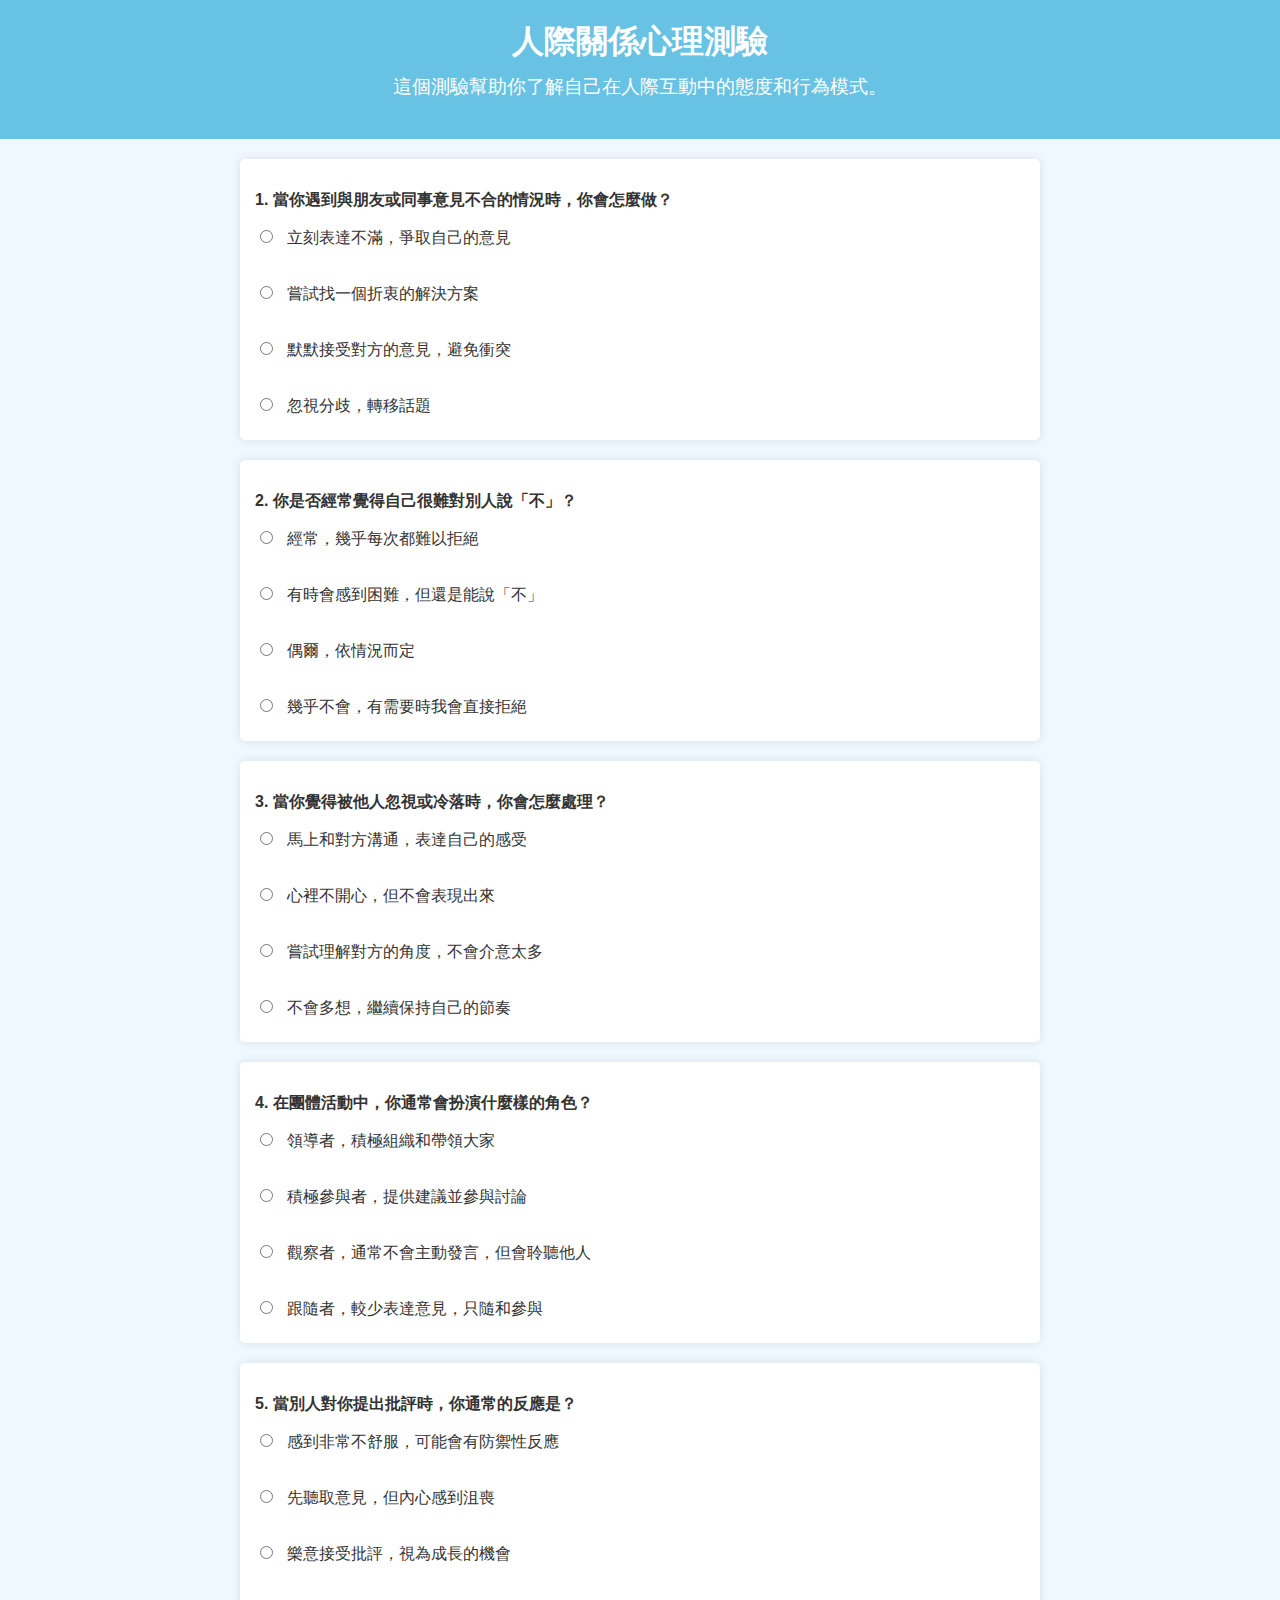
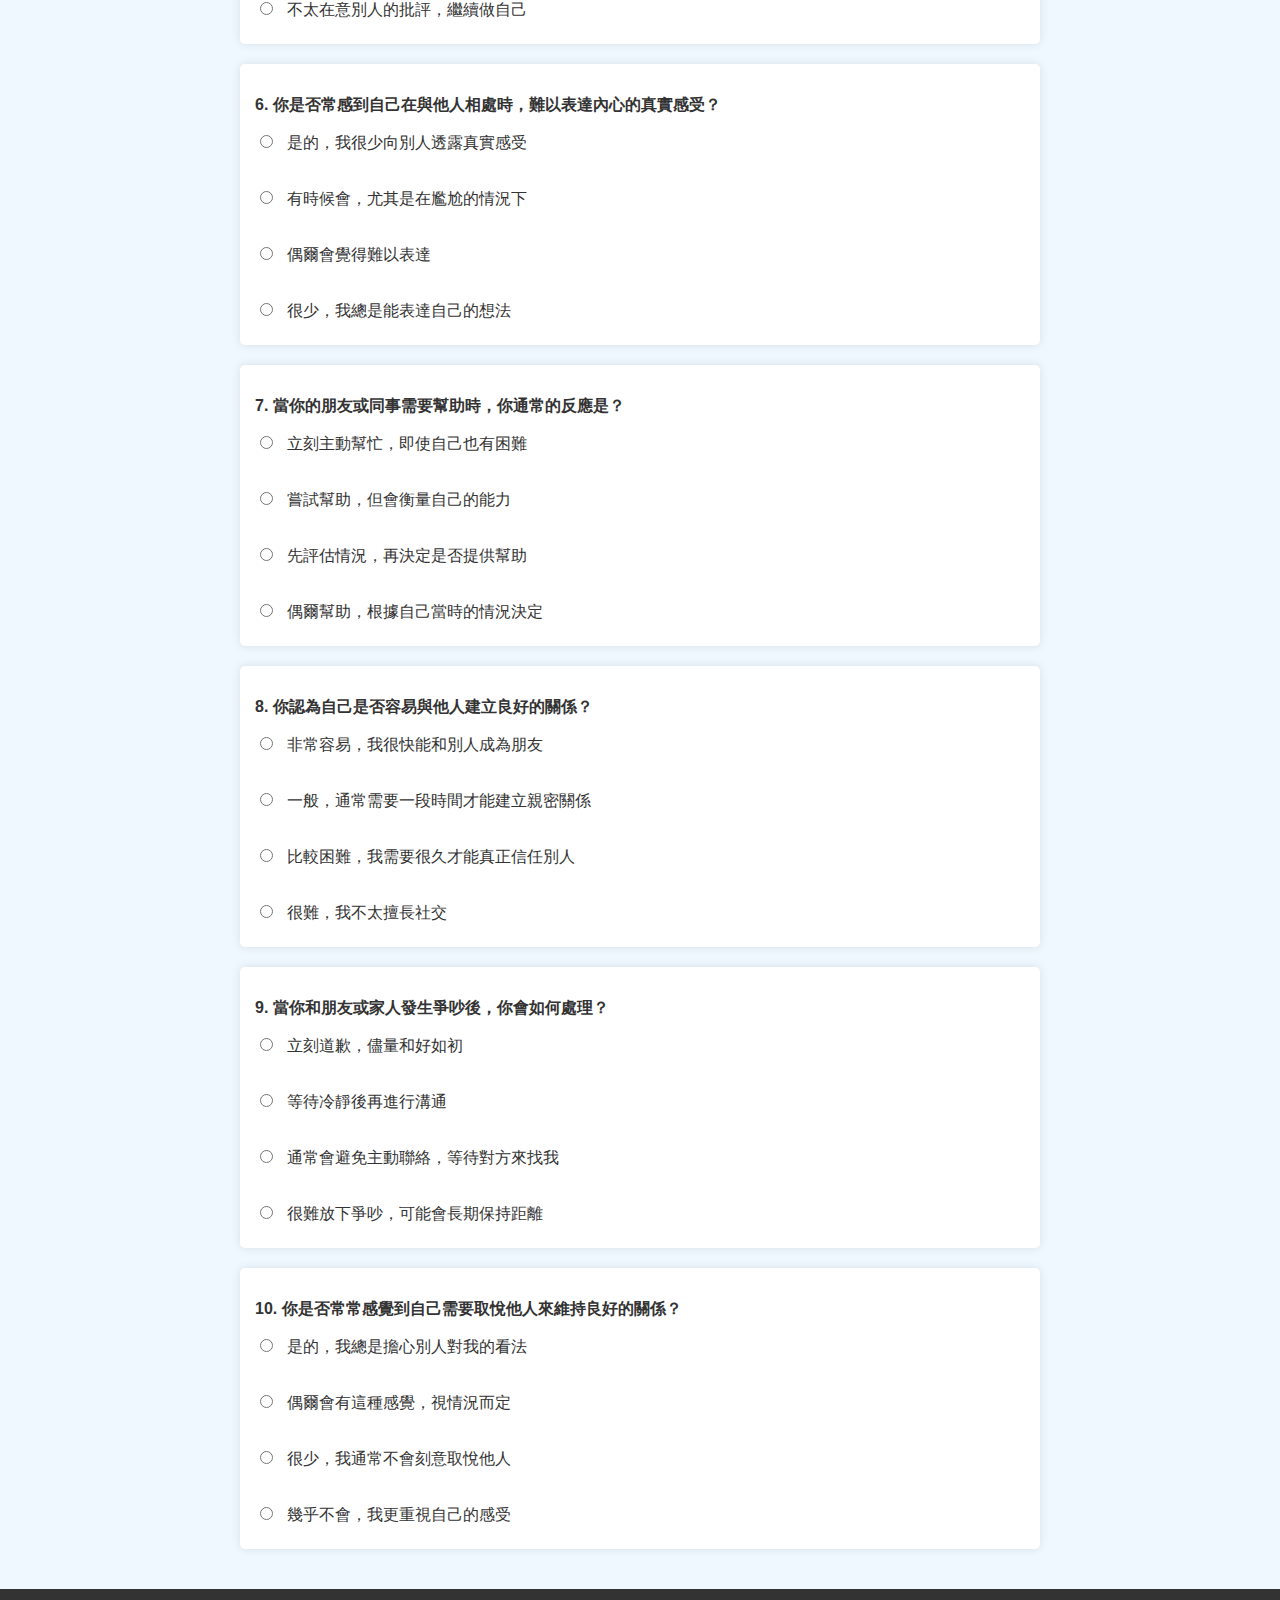
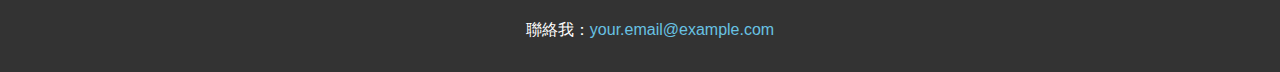
<file: index.html>
<!DOCTYPE html>
<html lang="zh-Hant">
<head>
    <meta charset="UTF-8">
    <meta name="viewport" content="width=device-width, initial-scale=1.0">
    <title>人際關係心理測驗</title>
    <link rel="stylesheet" href="styles.css">
</head>
<body>
    <header>
        <h1>人際關係心理測驗</h1>
        <p>這個測驗幫助你了解自己在人際互動中的態度和行為模式。</p>
    </header>
    <main>
        <form id="quiz-form" action="result.html" method="GET">
            <!-- 問題 1 -->
            <div class="question active">
                <p>1. 當你遇到與朋友或同事意見不合的情況時，你會怎麼做？</p>
                <label><input type="radio" name="q1" value="A" required> 立刻表達不滿，爭取自己的意見</label><br>
                <label><input type="radio" name="q1" value="B"> 嘗試找一個折衷的解決方案</label><br>
                <label><input type="radio" name="q1" value="C"> 默默接受對方的意見，避免衝突</label><br>
                <label><input type="radio" name="q1" value="D"> 忽視分歧，轉移話題</label>
            </div>
            
            <!-- 問題 2 -->
            <div class="question">
                <p>2. 你是否經常覺得自己很難對別人說「不」？</p>
                <label><input type="radio" name="q2" value="A" required> 經常，幾乎每次都難以拒絕</label><br>
                <label><input type="radio" name="q2" value="B"> 有時會感到困難，但還是能說「不」</label><br>
                <label><input type="radio" name="q2" value="C"> 偶爾，依情況而定</label><br>
                <label><input type="radio" name="q2" value="D"> 幾乎不會，有需要時我會直接拒絕</label>
            </div>
            
            <!-- 問題 3 -->
            <div class="question">
                <p>3. 當你覺得被他人忽視或冷落時，你會怎麼處理？</p>
                <label><input type="radio" name="q3" value="A" required> 馬上和對方溝通，表達自己的感受</label><br>
                <label><input type="radio" name="q3" value="B"> 心裡不開心，但不會表現出來</label><br>
                <label><input type="radio" name="q3" value="C"> 嘗試理解對方的角度，不會介意太多</label><br>
                <label><input type="radio" name="q3" value="D"> 不會多想，繼續保持自己的節奏</label>
            </div>
            
            <!-- 問題 4 -->
            <div class="question">
                <p>4. 在團體活動中，你通常會扮演什麼樣的角色？</p>
                <label><input type="radio" name="q4" value="A" required> 領導者，積極組織和帶領大家</label><br>
                <label><input type="radio" name="q4" value="B"> 積極參與者，提供建議並參與討論</label><br>
                <label><input type="radio" name="q4" value="C"> 觀察者，通常不會主動發言，但會聆聽他人</label><br>
                <label><input type="radio" name="q4" value="D"> 跟隨者，較少表達意見，只隨和參與</label>
            </div>
            
            <!-- 問題 5 -->
            <div class="question">
                <p>5. 當別人對你提出批評時，你通常的反應是？</p>
                <label><input type="radio" name="q5" value="A" required> 感到非常不舒服，可能會有防禦性反應</label><br>
                <label><input type="radio" name="q5" value="B"> 先聽取意見，但內心感到沮喪</label><br>
                <label><input type="radio" name="q5" value="C"> 樂意接受批評，視為成長的機會</label><br>
                <label><input type="radio" name="q5" value="D"> 不太在意別人的批評，繼續做自己</label>
            </div>
            
            <!-- 問題 6 -->
            <div class="question">
                <p>6. 你是否常感到自己在與他人相處時，難以表達內心的真實感受？</p>
                <label><input type="radio" name="q6" value="A" required> 是的，我很少向別人透露真實感受</label><br>
                <label><input type="radio" name="q6" value="B"> 有時候會，尤其是在尷尬的情況下</label><br>
                <label><input type="radio" name="q6" value="C"> 偶爾會覺得難以表達</label><br>
                <label><input type="radio" name="q6" value="D"> 很少，我總是能表達自己的想法</label>
            </div>
            
            <!-- 問題 7 -->
            <div class="question">
                <p>7. 當你的朋友或同事需要幫助時，你通常的反應是？</p>
                <label><input type="radio" name="q7" value="A" required> 立刻主動幫忙，即使自己也有困難</label><br>
                <label><input type="radio" name="q7" value="B"> 嘗試幫助，但會衡量自己的能力</label><br>
                <label><input type="radio" name="q7" value="C"> 先評估情況，再決定是否提供幫助</label><br>
                <label><input type="radio" name="q7" value="D"> 偶爾幫助，根據自己當時的情況決定</label>
            </div>
            
            <!-- 問題 8 -->
            <div class="question">
                <p>8. 你認為自己是否容易與他人建立良好的關係？</p>
                <label><input type="radio" name="q8" value="A" required> 非常容易，我很快能和別人成為朋友</label><br>
                <label><input type="radio" name="q8" value="B"> 一般，通常需要一段時間才能建立親密關係</label><br>
                <label><input type="radio" name="q8" value="C"> 比較困難，我需要很久才能真正信任別人</label><br>
                <label><input type="radio" name="q8" value="D"> 很難，我不太擅長社交</label>
            </div>
            
            <!-- 問題 9 -->
            <div class="question">
                <p>9. 當你和朋友或家人發生爭吵後，你會如何處理？</p>
                <label><input type="radio" name="q9" value="A" required> 立刻道歉，儘量和好如初</label><br>
                <label><input type="radio" name="q9" value="B"> 等待冷靜後再進行溝通</label><br>
                <label><input type="radio" name="q9" value="C"> 通常會避免主動聯絡，等待對方來找我</label><br>
                <label><input type="radio" name="q9" value="D"> 很難放下爭吵，可能會長期保持距離</label>
            </div>
            
            <!-- 問題 10 -->
            <div class="question">
                <p>10. 你是否常常感覺到自己需要取悅他人來維持良好的關係？</p>
                <label><input type="radio" name="q10" value="A" required> 是的，我總是擔心別人對我的看法</label><br>
                <label><input type="radio" name="q10" value="B"> 偶爾會有這種感覺，視情況而定</label><br>
                <label><input type="radio" name="q10" value="C"> 很少，我通常不會刻意取悅他人</label><br>
                <label><input type="radio" name="q10" value="D"> 幾乎不會，我更重視自己的感受</label>
            </div>
            
            <button type="submit" id="submit-btn" class="hidden">提交測驗</button>
        </form>
    </main>
    <footer>
        <p>聯絡我：<a href="mailto:your.email@example.com">your.email@example.com</a></p>
    </footer>

    <script>
        const questions = document.querySelectorAll('.question');
        const submitBtn = document.getElementById('submit-btn');
        let currentQuestion = 0;

        function showQuestion(index) {
            questions.forEach((q, i) => {
                q.classList.remove('active');
                if (i === index) {
                    q.classList.add('active');
                }
            });
            // 隱藏提交按鈕，除非是最後一題
            if (index === questions.length - 1) {
                submitBtn.classList.remove('hidden');
            } else {
                submitBtn.classList.add('hidden');
            }
        }

        // 初始顯示第一題
        showQuestion(currentQuestion);

        // 為每個問題的選項添加事件監聽器
        questions.forEach((q, index) => {
            const inputs = q.querySelectorAll('input[type="radio"]');
            inputs.forEach(input => {
                input.addEventListener('change', () => {
                    if (index < questions.length - 1) {
                        currentQuestion++;
                        showQuestion(currentQuestion);
                    } else {
                        // 最後一題顯示提交按鈕
                        submitBtn.click();
                    }
                });
            });
        });
    </script>
</body>
</html>
</file>
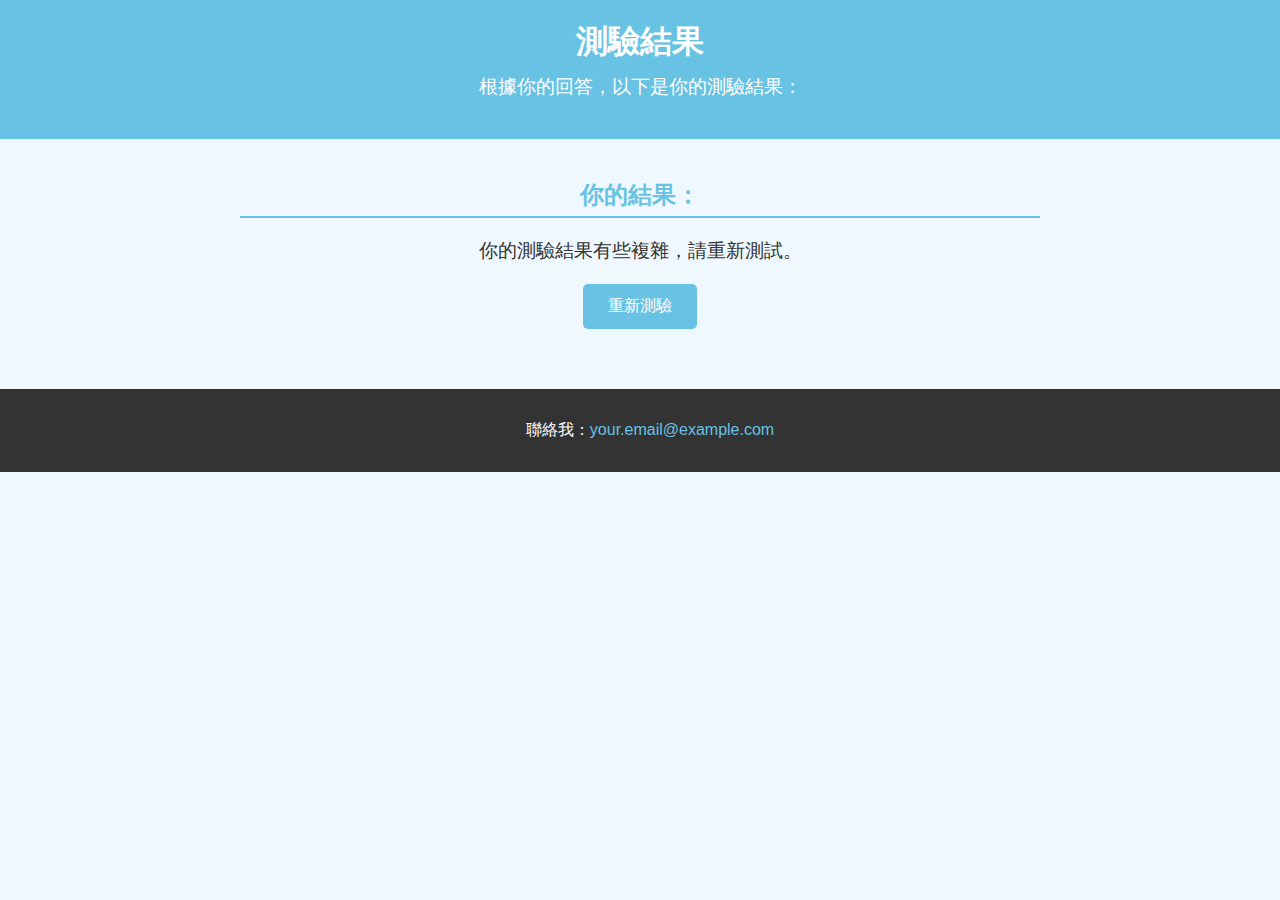
<file: result.html>
<!DOCTYPE html>
<html lang="zh-Hant">
<head>
    <meta charset="UTF-8">
    <meta name="viewport" content="width=device-width, initial-scale=1.0">
    <title>測驗結果 - 人際關係心理測驗</title>
    <link rel="stylesheet" href="styles.css">
</head>
<body>
    <header>
        <h1>測驗結果</h1>
        <p>根據你的回答，以下是你的測驗結果：</p>
    </header>
    <main>
        <section id="result-container">
            <h2>你的結果：</h2>
            <p id="result-text"></p>
            <button id="restart-btn">重新測驗</button>
        </section>
    </main>
    <footer>
        <p>聯絡我：<a href="mailto:your.email@example.com">your.email@example.com</a></p>
    </footer>

    <script>
        // 獲取URL參數
        const urlParams = new URLSearchParams(window.location.search);
        const answers = [];
        for(let i=1; i<=10; i++) {
            const answer = urlParams.get(`q${i}`);
            if(answer) {
                answers.push(answer);
            }
        }

        // 計算分數
        const score = {
            A: 0,
            B: 0,
            C: 0,
            D: 0
        };

        answers.forEach(answer => {
            if(score.hasOwnProperty(answer)) {
                score[answer]++;
            }
        });

        // 找出最高分
        let maxScore = 0;
        let dominant = '';
        for (const [key, value] of Object.entries(score)) {
            if (value > maxScore) {
                maxScore = value;
                dominant = key;
            }
        }

        // 根據最高分顯示結果
        const resultText = document.getElementById('result-text');
        let resultMessage = '';
        switch(dominant) {
            case 'A':
                resultMessage = "你在人際互動中比較主動，喜歡表達自己的意見，但有時可能會顯得強勢。";
                break;
            case 'B':
                resultMessage = "你在人際互動中尋求平衡，努力找到折衷方案，能夠適應不同的情況。";
                break;
            case 'C':
                resultMessage = "你在人際互動中較為被動，傾向於避免衝突，注重和諧。";
                break;
            case 'D':
                resultMessage = "你在人際互動中較為獨立，不太依賴他人，重視個人空間。";
                break;
            default:
                resultMessage = "你的測驗結果有些複雜，請重新測試。";
        }

        resultText.textContent = resultMessage;

        // 重新測驗按鈕
        const restartBtn = document.getElementById('restart-btn');
        restartBtn.addEventListener('click', () => {
            window.location.href = 'index.html';
        });
    </script>
</body>
</html>
</file>
<file: styles.css>
/* 全局樣式 */
body {
    font-family: 'Noto Sans TC', sans-serif;
    background-color: #f0f8ff;
    margin: 0;
    padding: 0;
    color: #333;
}

/* 標頭樣式 */
header {
    background-color: #68c2e3;
    color: white;
    padding: 20px;
    text-align: center;
}

h1 {
    margin: 0;
    font-size: 2em;
}

header p {
    margin-top: 10px;
    font-size: 1.2em;
}

/* 主內容樣式 */
main {
    padding: 20px;
    max-width: 800px;
    margin: 0 auto;
}

section {
    margin-bottom: 40px;
}

h2 {
    color: #68c2e3;
    border-bottom: 2px solid #68c2e3;
    padding-bottom: 5px;
}

/* 問題樣式 */
.question {
    background-color: #fff;
    padding: 15px;
    margin-bottom: 20px;
    border-radius: 5px;
    box-shadow: 0 0 10px rgba(0,0,0,0.1);
}

.question p {
    font-weight: bold;
}

label {
    display: block;
    margin: 8px 0;
    cursor: pointer;
}

input[type="radio"] {
    margin-right: 10px;
}

/* 按鈕樣式 */
button {
    background-color: #68c2e3;
    color: white;
    padding: 12px 25px;
    border: none;
    border-radius: 5px;
    cursor: pointer;
    font-size: 1em;
    transition: background-color 0.3s ease;
}

button:hover {
    background-color: #68c2e3;
}

/* 隱藏元素 */
.hidden {
    display: none;
}

/* 結果區域樣式 */
#result-container {
    text-align: center;
}

#result-text {
    font-size: 1.2em;
    margin-bottom: 20px;
}

/* 頁腳樣式 */
footer {
    background-color: #333;
    color: white;
    text-align: center;
    padding: 15px 10px;
    position: relative;
    bottom: 0;
    width: 100%;
}

footer a {
    color: #68c2e3;
    text-decoration: none;
}

footer a:hover {
    text-decoration: underline;
}

/* 響應式設計 */
@media (max-width: 600px) {
    header, main, footer {
        padding: 10px;
    }

    h1 {
        font-size: 1.5em;
    }

    header p {
        font-size: 1em;
    }

    button {
        width: 100%;
        padding: 10px 0;
    }
}
</file>
